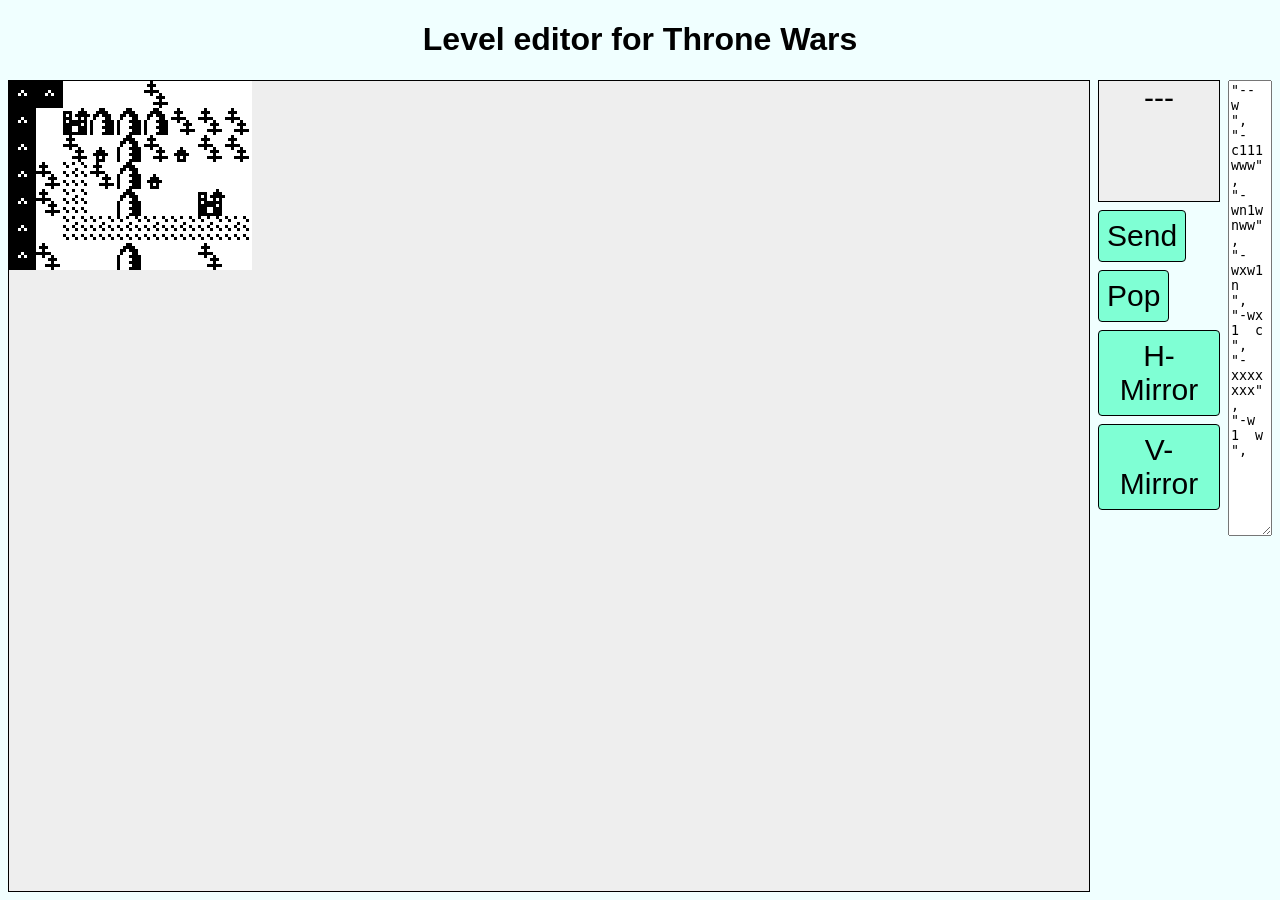
<file: level_editor/index.html>
<!DOCTYPE html>

<head>
    <title>Map editor</title>
    <style>
        body {
            background-color: azure;
            font-family: 'Lucida Sans', 'Lucida Sans Regular', 'Lucida Grande', 'Lucida Sans Unicode', Geneva, Verdana, sans-serif;
            text-align: center;
        }

        .container {
            display: flex;
            align-items: flex-start;
        }

        .container_vertical {
            display: block;
        }

        #editor {
            border: 1px solid black;
            background-color: #eee;
        }

        #message {
            margin-left: 8px;
            margin-right: 8px;
            width: 120px;
            height: 120px;
            font-size: 30px;
            border: 1px solid black;
            background-color: #eee;
        }

        button {
            display: block;
            border: 1px solid black;
            border-radius: 4px;
            font-size: 30px;
            cursor: pointer;
            margin: 8px;
            padding: 8px;
            background-color: aquamarine;
        }
    </style>
</head>

<body>
    <h1>Level editor for Throne Wars</h1>
    <div class="container">
        <canvas id="editor"></canvas>
        <div class="container_verical">
            <div id="message">---</div>
            <button id="send_btn">Send</button>
            <button id="pop_btn">Pop</button>
            <button id="hmirror_btn">H-Mirror</button>
            <button id="vmirror_btn">V-Mirror</button>
        </div>
        <textarea id="textarea"></textarea>
    </div>

    <script src="editor.js"></script>
</body>

</html>
</file>
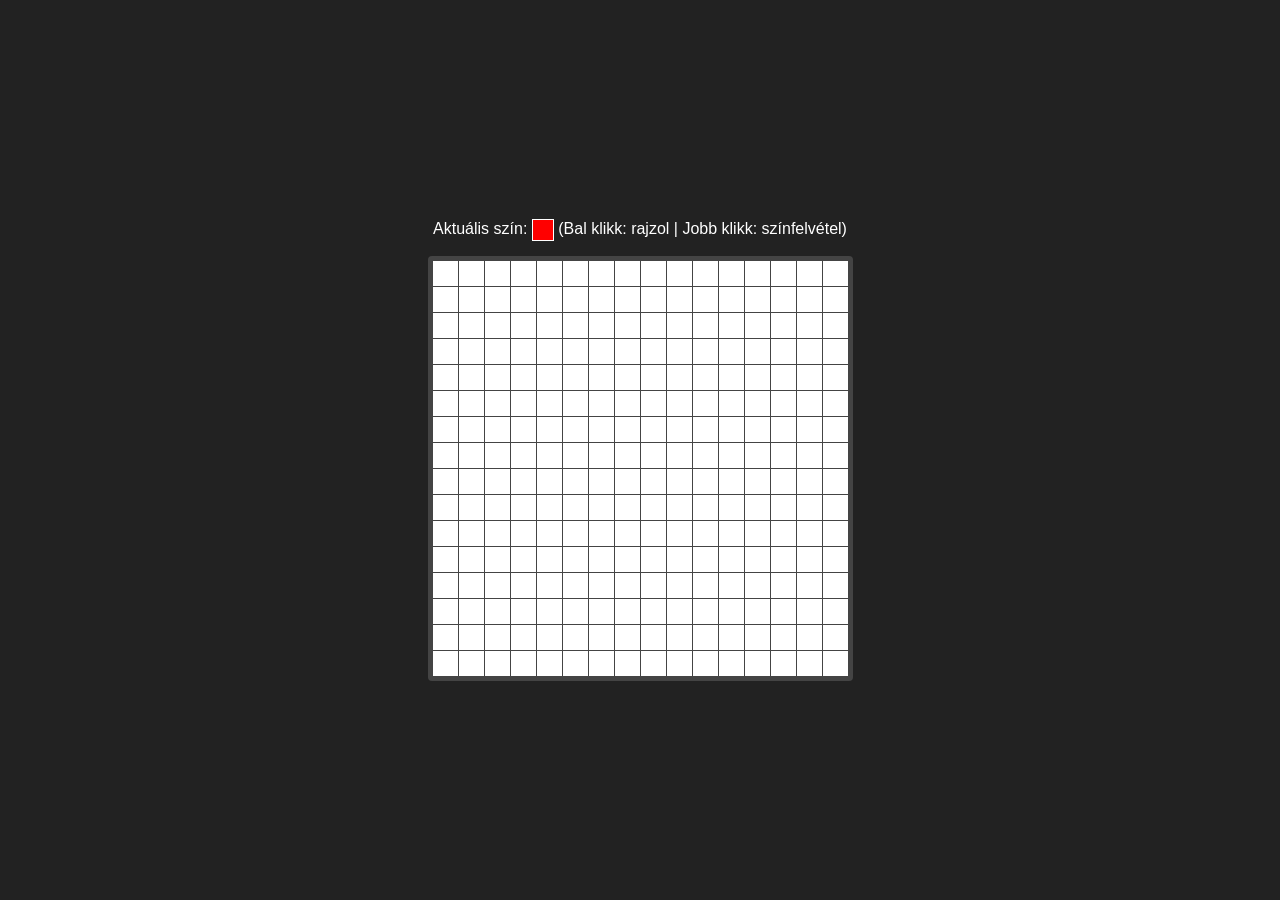
<file: sprite_editor/gemini_index.html>
<!DOCTYPE html>
<html lang="hu">
<head>
    <meta charset="UTF-8">
    <title>Saját Pixel Rajzoló</title>
    <style>
        body {
            background-color: #222;
            color: white;
            font-family: sans-serif;
            display: flex;
            flex-direction: column;
            align-items: center;
            justify-content: center;
            height: 100vh;
            margin: 0;
        }

        /* A rajztábla kerete és rácsa */
        #canvas {
            display: grid;
            grid-template-columns: repeat(16, 25px);
            grid-template-rows: repeat(16, 25px);
            gap: 1px;
            background-color: #444;
            padding: 5px;
            border-radius: 4px;
        }

        /* Az egyes pixelek stílusa */
        .pixel {
            width: 25px;
            height: 25px;
            background-color: #ffffff; /* Alapból fehér minden pixel */
            cursor: crosshair;
        }

        .info {
            margin-bottom: 15px;
        }
        
        #color-indicator {
            display: inline-block;
            width: 20px;
            height: 20px;
            vertical-align: middle;
            border: 1px solid white;
        }
    </style>
</head>
<body>

    <div class="info">
        Aktuális szín: <div id="color-indicator" style="background-color: #ff0000;"></div> 
        (Bal klikk: rajzol | Jobb klikk: színfelvétel)
    </div>

    <div id="canvas"></div>

    <script>
        const canvas = document.getElementById('canvas');
        const colorIndicator = document.getElementById('color-indicator');
        
        // Ez a változó tárolja az éppen kiválasztott színt (alapból piros)
        let currentColor = '#ff0000'; 
        
        // Egy 16x16-os táblát generálunk (256 pixel)
        const gridSize = 16 * 16;

        for (let i = 0; i < gridSize; i++) {
            const pixel = document.createElement('div');
            pixel.classList.add('pixel');

            // 1. BAL KLIKK: Rajzolás az aktuális színnel
            pixel.addEventListener('click', function() {
                pixel.style.backgroundColor = currentColor;
            });

            // 2. JOBB KLIKK: Szín felvétele (Pipetta funkció)
            pixel.addEventListener('contextmenu', function(e) {
                e.preventDefault(); // Megakadályozza, hogy megnyíljon a böngésző jobb klikkes menüje
                
                // Lekérjük a pixel aktuális háttérszínét
                const pickedColor = pixel.style.backgroundColor;
                
                // Átállítjuk a saját "ecsetünket" erre a színre
                currentColor = pickedColor;
                colorIndicator.style.backgroundColor = pickedColor;
            });

            canvas.appendChild(pixel);
        }
    </script>
</body>
</html>
</file>
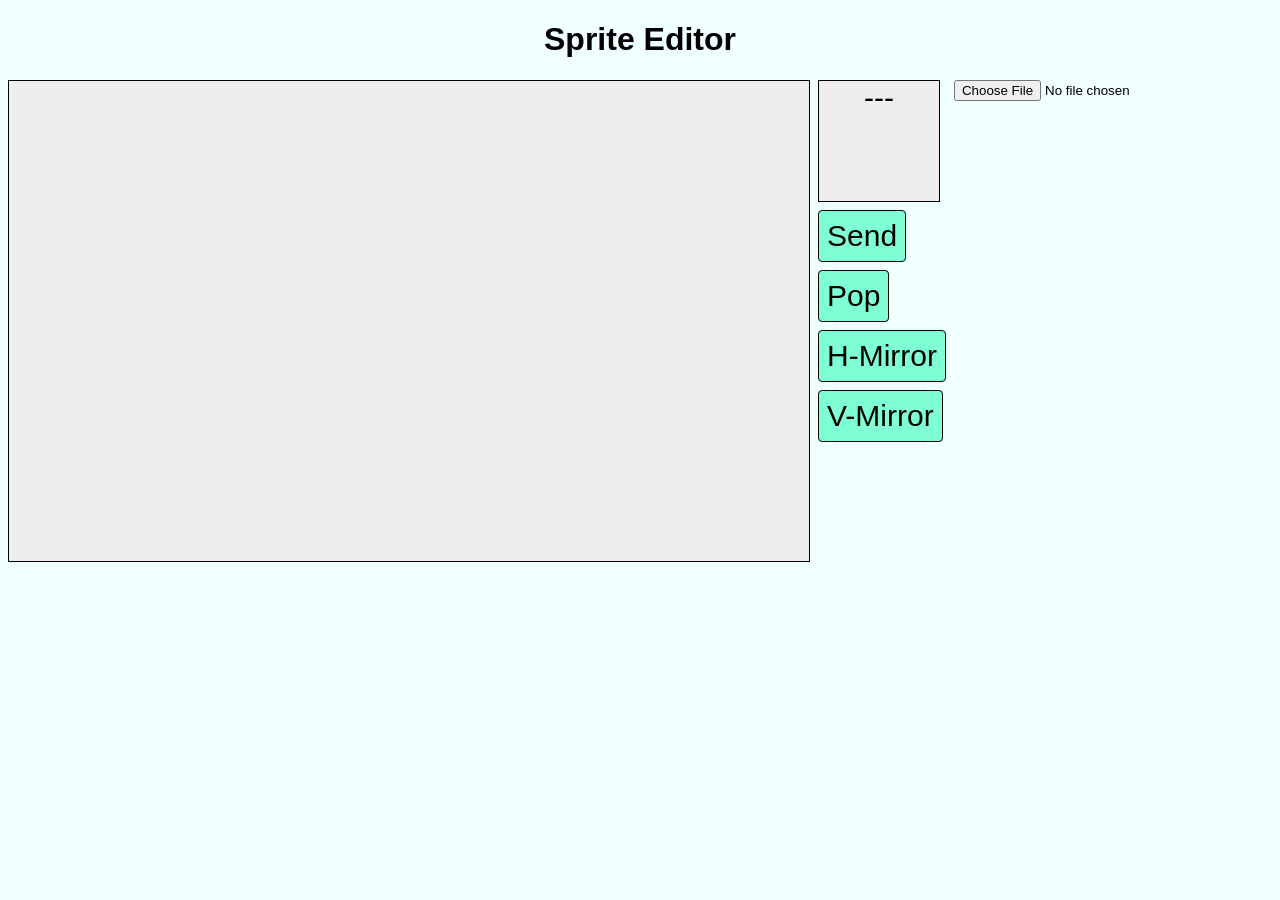
<file: sprite_editor/sprite_editor.html>
<!DOCTYPE html>

<head>
    <title>Sprite editor</title>
    <link rel="stylesheet" href="sprite_editor.css">
</head>

<body>
    <h1>Sprite Editor</h1>
    <div class="container">
        <canvas id="editor"></canvas>
        <div class="container_verical">
            <div id="message">---</div>
            <button id="send_btn">Send</button>
            <button id="pop_btn">Pop</button>
            <button id="hmirror_btn">H-Mirror</button>
            <button id="vmirror_btn">V-Mirror</button>
        </div>
        <input type="file" id="fileInput" />
        <div id="fileInfo"></div>
    </div>

    <script src="sprite_editor.js"></script>
</body>

</html>
</file>
<file: sprite_editor/sprite_editor.css>
body {
    background-color: azure;
    font-family: 'Lucida Sans', 'Lucida Sans Regular', 'Lucida Grande', 'Lucida Sans Unicode', Geneva, Verdana, sans-serif;
    text-align: center;
}

.container {
    display: flex;
    align-items: flex-start;
}

.container_vertical {
    display: block;
}

#editor {
    border: 1px solid black;
    background-color: #eee;
}

#message {
    margin-left: 8px;
    margin-right: 8px;
    width: 120px;
    height: 120px;
    font-size: 30px;
    border: 1px solid black;
    background-color: #eee;
}

button {
    display: block;
    border: 1px solid black;
    border-radius: 4px;
    font-size: 30px;
    cursor: pointer;
    margin: 8px;
    padding: 8px;
    background-color: aquamarine;
}
</file>
